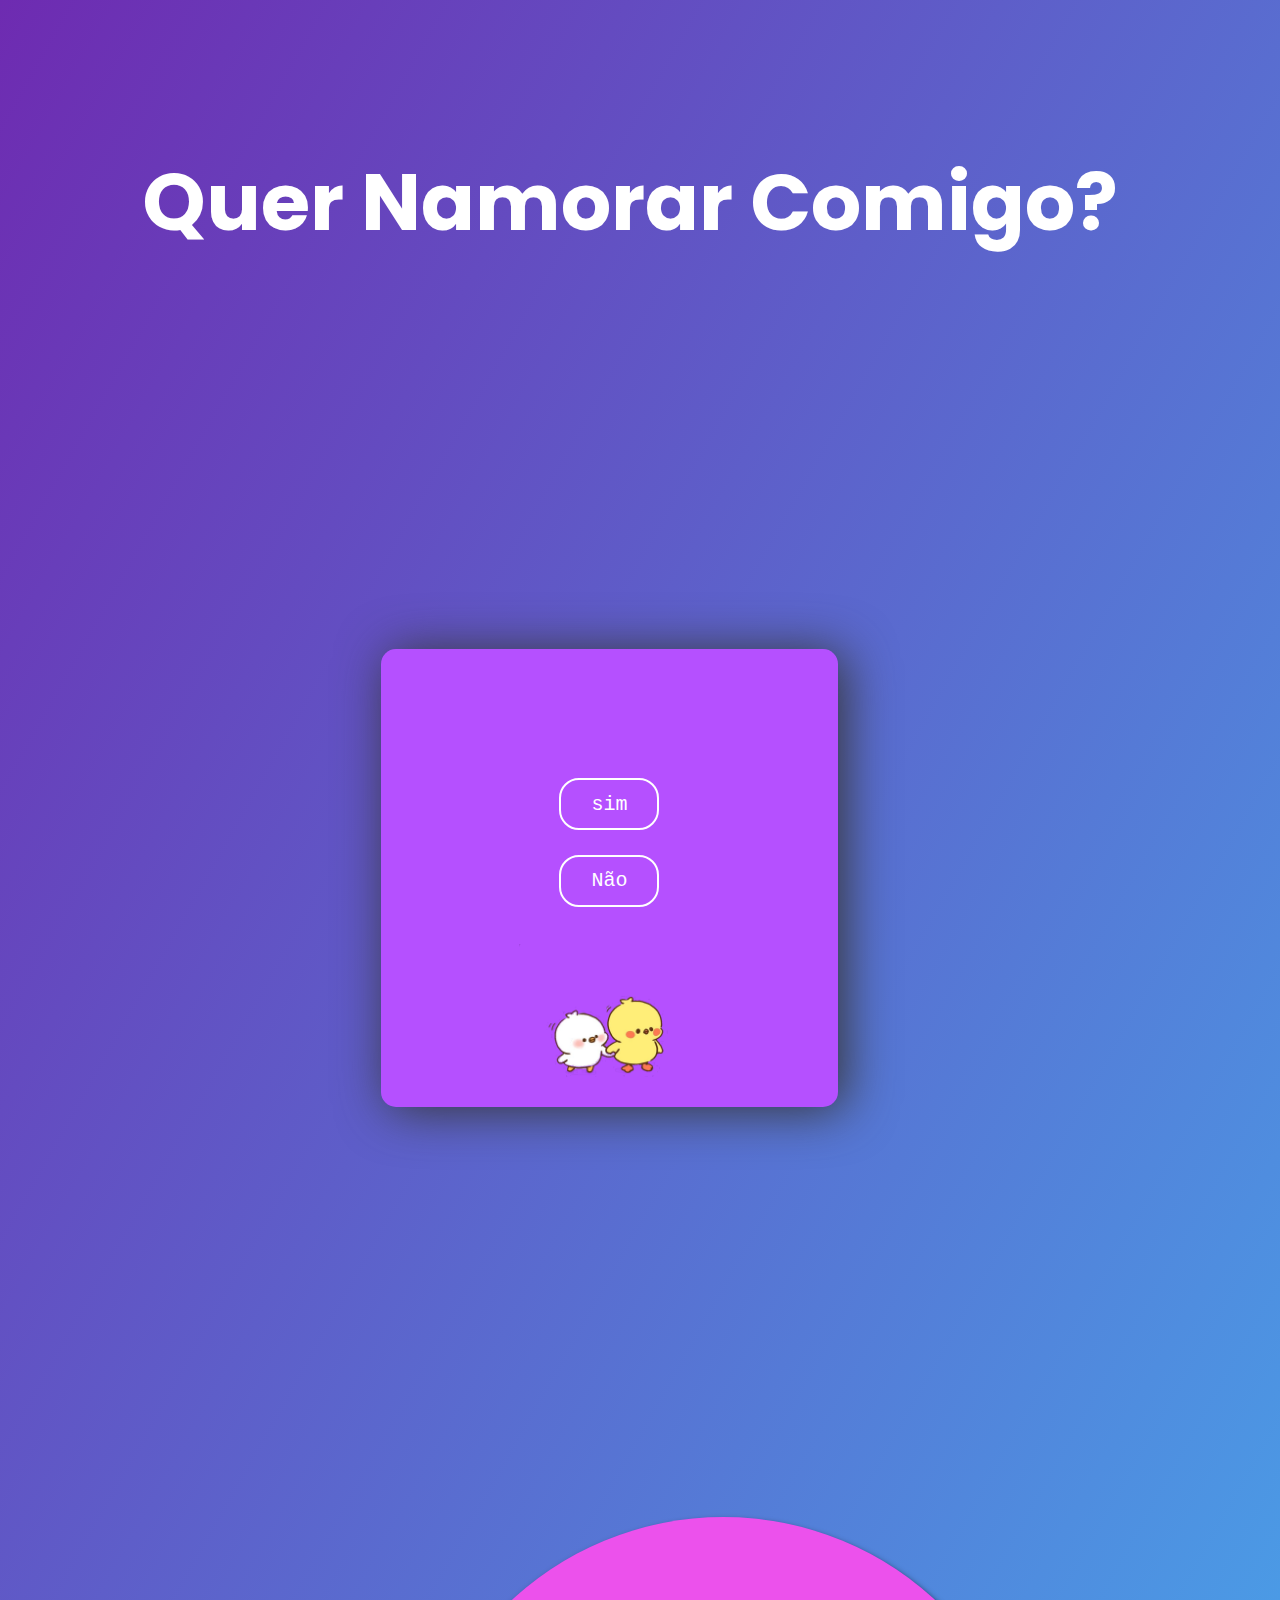
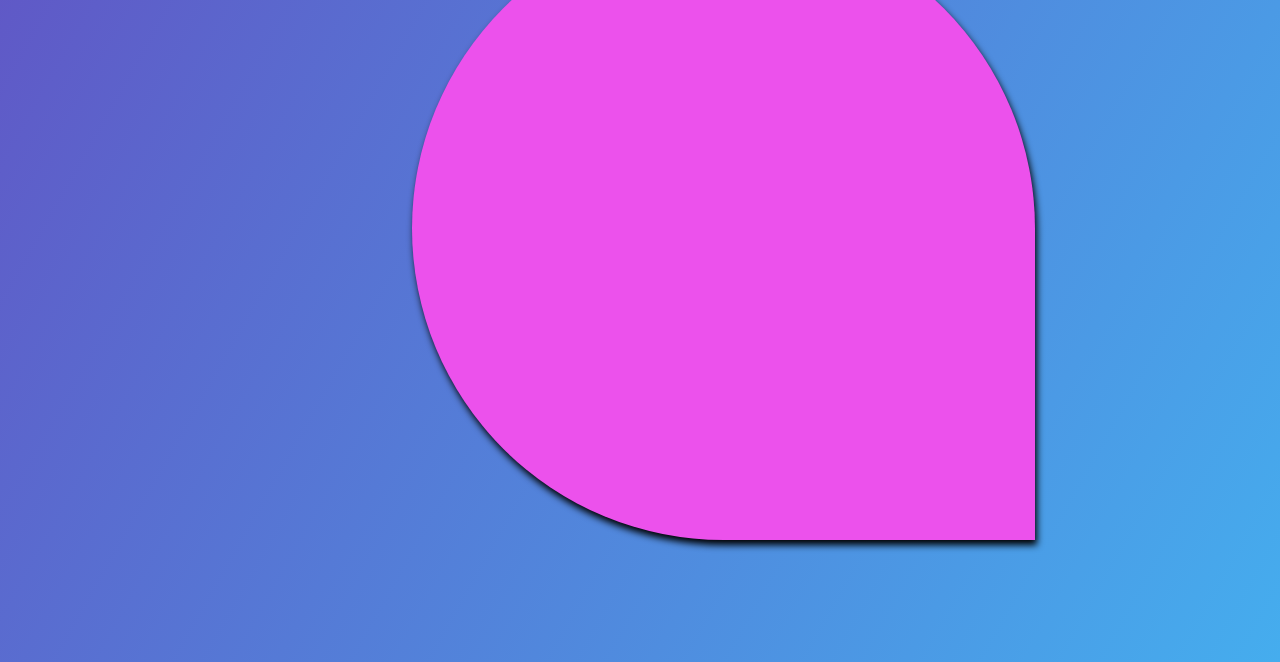
<file: index.html>
<!DOCTYPE HTML>
<html lang="pt-br">
    <head>
        <title>namora comigo</title>
        <meta charset="UTF-8">
        <link rel="stylesheet" href="style.css">
        <link rel="preconnect" href="https://fonts.googleapis.com">
<link rel="preconnect" href="https://fonts.gstatic.com" crossorigin>
<link href="https://fonts.googleapis.com/css2?family=Poppins:ital,wght@0,700;1,900&display=swap" rel="stylesheet">
    </head>
    <Body>
        <H1>Quer Namorar Comigo?</H1>
        <br>
        <br>
        <br>
        <div class="grupo">
            <br>
             <button id= "sim" onclick="sim()">
                <a href="sim.html">sim</a>
            </button>
            <br>
            <button id="nao" onclick="desvia(this)">
                Não
            </button>
            <br>
            <IMG class="displayed" src="pato.png">
        </div>
        <div id="circulo">ㅤ</div>
        <script src="script.js">
        </script>
    </Body>
</html>
</file>
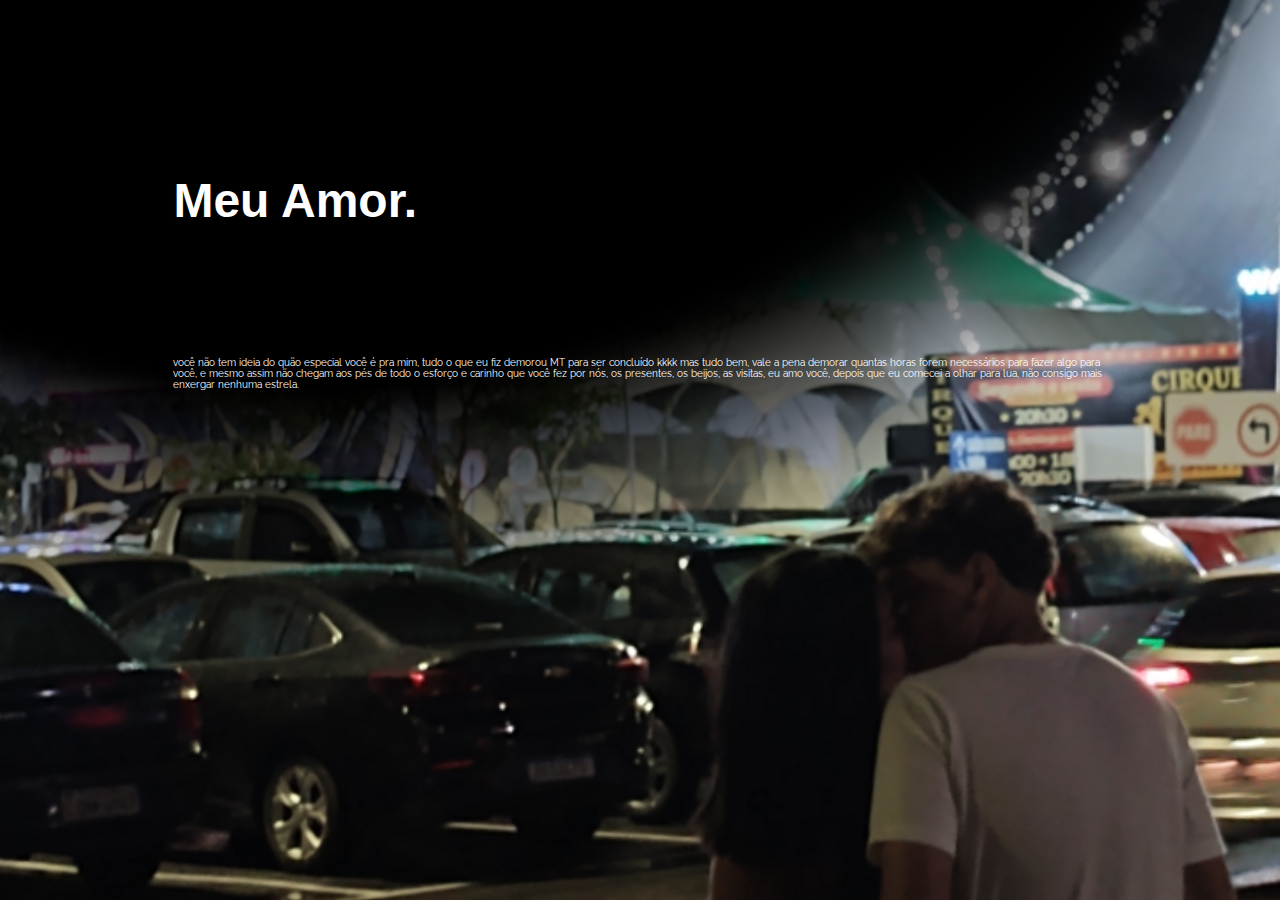
<file: sim.html>
<!DOCTYPE HTML>
<html lang="pt-br">
    <head>
        <title>VOCÊ I EU NAMORADINHOS</title>
        <meta charset="UTF-8">
        <link rel="preconnect" href="https://fonts.googleapis.com">
<link rel="preconnect" href="https://fonts.gstatic.com" crossorigin>
<link href="https://fonts.googleapis.com/css2?family=Poppins:ital,wght@0,700;1,900&family=Raleway&display=swap" rel="stylesheet">
    <link rel="preconnect" href="https://fonts.googleapis.com">
<link rel="preconnect" href="https://fonts.gstatic.com" crossorigin>
<link href="https://fonts.googleapis.com/css2?family=Poppins:ital,wght@0,700;1,900&family=Raleway&family=Wix+Madefor+Display&display=swap" rel="stylesheet">
   
   <style>
       *{
           padding:5% 5% 5% 5%;
            margin:0;
            list-style: none;
            text-decoration: none;
            box-sizing:;
            font-family: "Poppins", Sans-Serif;
            color: white;
            height: ;
            width: ;
       }
       
       p{
           font-family: "Raleway", "Wix", Sans-Serif;
           font-size: 10px;
       }
       
       h1{
           font-family: "Wix", Sans-Serif;
           font-size: 3em;
       }
       
       body{
           background-image: url("princesa.png");
           background-repeat: no-repeat;
           background-size: cover;
           background-position: center center;
           }
      
   </style>
    </head>
    <body>
        <h1>Meu Amor.</h1>
        <br>
        <p>você não tem ideia do quão especial você é pra mim, tudo o que eu fiz demorou MT para ser concluído kkkk mas tudo bem, vale a pena demorar quantas horas forem necessários para  fazer algo para você, e mesmo assim não chegam aos pés de todo o esforço e carinho que você fez por nós, os presentes, os beijos, as visitas, eu amo você, depois que eu comecei a olhar para lua, não consigo mais enxergar nenhuma estrela.</p>
    </body>
    
</html>
</file>
<file: style.css>
*{
    padding:5% 5% 5% 5%;
    margin:0;
    list-style: none;
    text-decoration: none;
    box-sizing:;
    font-family: "Poppins", Sans-Serif;
    height: ;
    width: ;
}

body{
    background-image: linear-gradient(to right bottom, #6E2BB1, #45ADEE);
}

img.displayed{
    display: block;
    margin-left: auto;
    margin-right: auto;
    width: 180px;
    height: 180px;
}

.grupo{   
    background-color: #B550FF;
    width: 250px; 
    height: 250px;
    padding:10%;
    margin:25%;
    border:0px solid;
    -webkit-border-radius: 15px;
    box-shadow: 7px 3px 50px #363636;
}    

button{;
    display:block;
    margin-left:auto;
    margin-right: auto;
    text-align: center;
    border: 2px solid white;
    border-radius: 20px;
    width: 100px;
    text-align: center;
    font-family: "Courier New", Sans-Serif;
    background-color: transparent;
    color: white;
    font-size: 20px;
}

h1{
    padding:2%;
    color: white;
    font-size:5rem;
    margin-bottom: 2rem;
}

div#circulo{
    background-color: #EC51EC;
    width: 520px;
    height: 520px;
    border:0px solid;
    -webkit-border-radius-bottomright: 10px;
    -webkit-border-top-right-radius: 1000px;
    -webkit-border-bottom-left-radius: 1000px;
    -webkit-border-top-left-radius: 1000px;
    margin-left: 290px;
    margin-top: 410px;
    box-shadow: 2px 5px 7px black
}

a {
  color: white;
  font-family: "Courier New", Sans-Serif;
}
</file>
